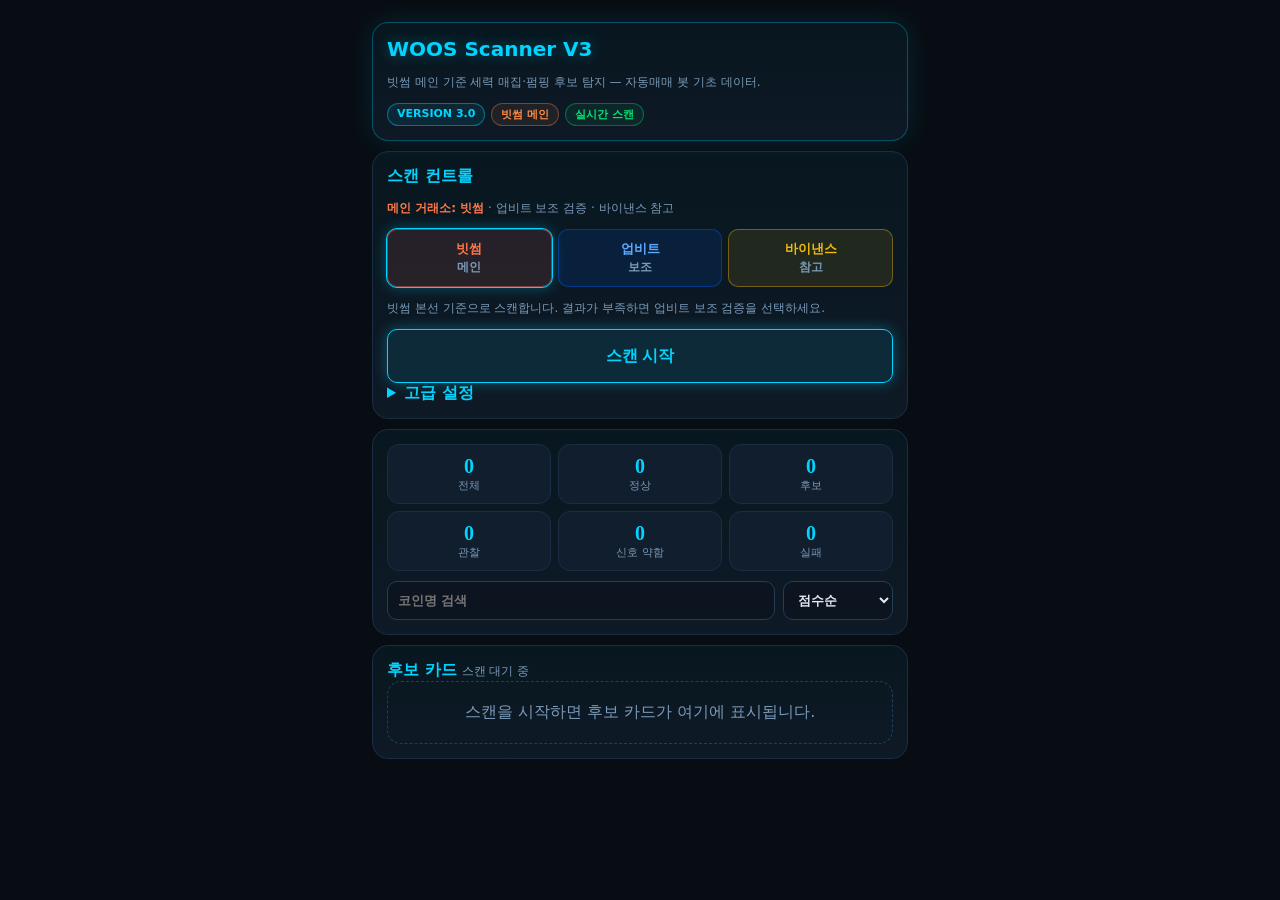
<file: web/ws3-canary-console/index.html>
<!doctype html>
<html lang="ko">
<head>
<meta charset="utf-8">
<meta name="viewport" content="width=device-width,initial-scale=1">
<title>WOOS Scanner V3 — 펌핑 후보 탐지</title>
<style>
:root{
  --bg:#080d13;--card:#0f1a27;--line:#1a2d42;--line2:#243d57;
  --cy:#00d4ff;--g:#00e676;--o:#ff8c42;--r:#ff4560;--y:#ffd600;
  --t:#e2eaf5;--s:#7a9ab8;--m:#3d5a72;
  --gl:0 0 14px rgba(0,212,255,.35);
  --gSP:#FF2D55;--gS:#FF6B35;--gA:#FF9500;--gB:#FFD60A;--gC:#8E8E93
}
*{box-sizing:border-box}
body{margin:0;background:var(--bg);color:var(--t);font-family:'Noto Sans KR',system-ui,sans-serif}
.app{max-width:560px;margin:auto;padding:12px}
.hero,.card{background:linear-gradient(180deg,rgba(0,212,255,.05),rgba(15,26,39,.96));border:1px solid var(--line);border-radius:16px;padding:14px;margin:10px 0}
.hero{border-color:rgba(0,212,255,.3);box-shadow:0 0 26px rgba(0,212,255,.12)}
h1{margin:0;color:var(--cy);font-size:20px;text-shadow:var(--gl)}
.sub,.hint,.stat{font-size:12px;color:var(--s);line-height:1.5}
.badges,.exs,.chips{display:flex;gap:6px;flex-wrap:wrap}
.badge,.chip{border:1px solid var(--line2);border-radius:999px;padding:3px 9px;font-size:11px;font-weight:800;color:var(--s);background:#0c1420}
.cyan{color:var(--cy);border-color:rgba(0,212,255,.42);background:rgba(0,212,255,.08)}
.green{color:var(--g);border-color:rgba(0,230,118,.35);background:rgba(0,230,118,.07)}
.yellow{color:var(--y);border-color:rgba(255,214,0,.35);background:rgba(255,214,0,.06)}
.orange{color:var(--o);border-color:rgba(255,140,66,.35);background:rgba(255,140,66,.08)}
.red{color:var(--r);border-color:rgba(255,69,96,.35);background:rgba(255,69,96,.08)}
.muted{color:var(--m);border-color:var(--line2);background:#0c1420}
.purple{color:#a855f7;border-color:rgba(168,85,247,.4);background:rgba(168,85,247,.08)}
.gSP{color:#fff;border-color:var(--gSP);background:var(--gSP)}
.gS{color:#fff;border-color:var(--gS);background:var(--gS)}
.gA{color:#000;border-color:var(--gA);background:var(--gA)}
.gB{color:#000;border-color:var(--gB);background:var(--gB)}
.gC{color:var(--t);border-color:var(--gC);background:var(--gC)}
button,select,input,textarea{border:1px solid var(--line2);border-radius:10px;background:#0c1420;color:var(--t);padding:10px;font-weight:800}
button{cursor:pointer}
.active{outline:1px solid var(--cy);box-shadow:var(--gl)}
.primary{width:100%;min-height:54px;font-size:16px;color:var(--cy);border-color:var(--cy);background:rgba(0,212,255,.09);box-shadow:var(--gl)}
.ex{flex:1;min-width:94px}
.main{color:#ff7849;border-color:rgba(244,102,90,.45);background:rgba(244,102,90,.12)}
.subex{color:#5da9ff;border-color:rgba(0,95,255,.4);background:rgba(0,95,255,.12)}
.ref{color:#f0b90b;border-color:rgba(240,185,11,.4);background:rgba(240,185,11,.1)}
textarea{width:100%;min-height:96px}
.grid{display:grid;grid-template-columns:repeat(3,1fr);gap:7px}
.box{background:#111e2e;border:1px solid var(--line);border-radius:12px;padding:10px;text-align:center}
.num{font:800 20px ui-monospace;color:var(--cy)}
.lbl{font-size:11px;color:var(--s)}
.tools{display:grid;grid-template-columns:1fr 110px;gap:8px;margin-top:10px}
.result{border:1px solid var(--line);border-left:4px solid var(--cy);border-radius:15px;background:linear-gradient(180deg,rgba(0,212,255,.04),var(--card));overflow:hidden;margin:10px 0}
.result.gSP{border-left-color:var(--gSP);box-shadow:0 0 18px rgba(255,45,85,.25)}
.result.gS{border-left-color:var(--gS);box-shadow:0 0 18px rgba(255,107,53,.25)}
.result.gA{border-left-color:var(--gA);box-shadow:0 0 14px rgba(255,149,0,.18)}
.result.gB{border-left-color:var(--gB)}
.result.gC{border-left-color:var(--gC)}
.rh{display:flex;align-items:center;gap:8px;padding:12px 12px 6px;flex-wrap:wrap}
.dot{width:8px;height:8px;border-radius:99px;background:var(--cy);box-shadow:var(--gl);flex-shrink:0}
.coin{font:800 15px ui-monospace}
.score{margin-left:auto;color:var(--cy);font:800 18px ui-monospace}
.bar{height:5px;background:#0c1420;border-radius:99px;overflow:hidden;margin:4px 12px}
.bar i{display:block;height:100%;background:linear-gradient(90deg,var(--cy),var(--g));box-shadow:var(--gl)}
.meta{display:flex;gap:10px;flex-wrap:wrap;color:var(--m);font:11px ui-monospace;padding:4px 12px 10px}
.open{width:100%;border:0;border-top:1px solid var(--line);border-radius:0;background:#0c1420;color:var(--s)}
.body{display:none;background:#111e2e;border-top:1px solid var(--line);padding:10px 12px}
.result.on .body{display:block}
.sec{border:1px solid var(--line);background:var(--card);border-radius:10px;padding:10px;margin:8px 0}
.sec h3{color:var(--cy);font-size:12px;margin:0 0 6px;font-weight:800}
.sec p,.sec li{font-size:12px;line-height:1.6;margin:0;color:var(--t)}
.sec.pending{border-style:dashed;border-color:var(--line2);background:rgba(15,26,39,.6)}
.sec.pending h3{color:var(--m)}
.sec.pending p{color:var(--m);font-style:italic}
.sec ul{margin:4px 0;padding-left:20px;color:var(--s)}
.sec dl{display:grid;grid-template-columns:auto 1fr;gap:4px 12px;margin:0;font-size:12px}
.sec dt{color:var(--s)}
.sec dd{margin:0;color:var(--t)}
.exit-grid{display:grid;grid-template-columns:repeat(2,1fr);gap:6px;margin-top:4px}
.exit-grid .ex-slot{background:#0c1420;border:1px solid var(--line);border-radius:8px;padding:6px;font-size:11px}
.exit-grid .ex-slot b{color:var(--cy);display:block;margin-bottom:2px}
.empty{border:1px dashed var(--line2);border-radius:14px;padding:20px;text-align:center;color:var(--s)}
@media(max-width:430px){.tools{grid-template-columns:1fr}.ex{min-width:0}}
</style>
</head>
<body>
<div class="app">

<section class="hero">
  <h1>WOOS Scanner V3</h1>
  <p class="sub">빗썸 메인 기준 세력 매집·펌핑 후보 탐지 — 자동매매 봇 기초 데이터.</p>
  <div class="badges">
    <span class="badge cyan">VERSION 3.0</span>
    <span class="badge orange">빗썸 메인</span>
    <span class="badge green">실시간 스캔</span>
  </div>
</section>

<section class="card">
  <b style="color:var(--cy)">스캔 컨트롤</b>
  <p class="sub"><strong style="color:#ff7849">메인 거래소: 빗썸</strong> · 업비트 보조 검증 · 바이낸스 참고</p>
  <div class="exs">
    <button class="ex main active" data-ex="bithumb">빗썸<br><span class="hint">메인</span></button>
    <button class="ex subex" data-ex="upbit">업비트<br><span class="hint">보조</span></button>
    <button class="ex ref" data-ex="binance">바이낸스<br><span class="hint">참고</span></button>
  </div>
  <p id="notice" class="hint">빗썸 본선 기준으로 스캔합니다. 결과가 부족하면 업비트 보조 검증을 선택하세요.</p>
  <button id="scan" class="primary">스캔 시작</button>
  <details>
    <summary style="color:var(--cy);font-weight:800">고급 설정</summary>
    <p><select id="tf">
      <option value="5m">5분봉</option>
      <option value="15m">15분봉</option>
      <option value="1h">1시간봉</option>
    </select></p>
    <p><input id="limit" value="60"></p>
    <p><textarea id="markets"></textarea></p>
  </details>
</section>

<section class="card">
  <div class="grid">
    <div class="box"><div id="nTotal" class="num">0</div><div class="lbl">전체</div></div>
    <div class="box"><div id="nOk" class="num">0</div><div class="lbl">정상</div></div>
    <div class="box"><div id="nCand" class="num">0</div><div class="lbl">후보</div></div>
    <div class="box"><div id="nWatch" class="num">0</div><div class="lbl">관찰</div></div>
    <div class="box"><div id="nLow" class="num">0</div><div class="lbl">신호 약함</div></div>
    <div class="box"><div id="nFail" class="num">0</div><div class="lbl">실패</div></div>
  </div>
  <div class="tools">
    <input id="q" placeholder="코인명 검색">
    <select id="sort">
      <option value="score">점수순</option>
      <option value="latest">최신순</option>
    </select>
  </div>
</section>

<section class="card">
  <b style="color:var(--cy)">후보 카드</b>
  <span id="stat" class="stat">스캔 대기 중</span>
  <div id="results" class="empty">스캔을 시작하면 후보 카드가 여기에 표시됩니다.</div>
</section>

</div>
<script>
(function(){
'use strict';

// ═══════════════════════════════════════════════════════════════════
// WS3 v0.36.0 Phase 1 + 백서 §3.2 Config 정합성 통합
// 백서 §16.2 헤더 8 슬롯 / §16.4 바디 18 섹션 / §16.4.1 selectionReason 4 필드
// 모든 한글 라벨 = WS3_CONFIG.DISPLAY 참조 (백서 §3.2 — Config 중심 / 단일 진실 소스)
// raw·debug·operatorReview·reasonChips 노출 0 / 운영 콘솔 패널 신규 0
// ═══════════════════════════════════════════════════════════════════

var API = 'https://woos-scanner-v3.neosiwon.workers.dev';
var S = { ex: 'bithumb', rows: [], bad: [] };

// 백서 §3.2 — v3-config.WS3_CONFIG 가 window 에 로드되어 있으면 우선 참조
// (현재 production index.html 은 v3 module 미로드 / inline fallback 사용)
var CFG = (typeof window !== 'undefined' && window.WS3_CONFIG) ? window.WS3_CONFIG : null;
var DISPLAY = (CFG && CFG.DISPLAY) ? CFG.DISPLAY : null;

// 한글 매핑 — WS3_CONFIG.DISPLAY 가 있으면 그쪽 우선 / 없으면 inline fallback (v3-config.js L97-115 sync)
function dpick(category, id, fallback){
  if (DISPLAY && DISPLAY[category] && DISPLAY[category][id]) return DISPLAY[category][id];
  return fallback;
}

var P = {
  bithumb: ['BTC_KRW','ETH_KRW','XRP_KRW','SOL_KRW','DOGE_KRW','ADA_KRW','AVAX_KRW','DOT_KRW','LINK_KRW','NEAR_KRW','SEI_KRW','SUI_KRW','APT_KRW','ATOM_KRW','TRX_KRW','BCH_KRW','ETC_KRW','XLM_KRW','HBAR_KRW','MATIC_KRW','ARB_KRW','OP_KRW','STX_KRW','AAVE_KRW','ALGO_KRW','SAND_KRW','MANA_KRW','FLOW_KRW','GRT_KRW','EOS_KRW','FIL_KRW'],
  upbit: ['KRW-BTC','KRW-ETH','KRW-XRP','KRW-SOL','KRW-DOGE','KRW-ADA','KRW-AVAX','KRW-DOT','KRW-LINK','KRW-NEAR','KRW-SEI','KRW-SUI','KRW-APT','KRW-ATOM','KRW-TRX','KRW-BCH','KRW-ETC','KRW-XLM','KRW-HBAR'],
  binance: ['BTCUSDT','ETHUSDT','XRPUSDT','SOLUSDT','DOGEUSDT','ADAUSDT','AVAXUSDT']
};

// ═══════════════════════════════════════════════════════════════════
// 한글 매핑 (백서 §3.2 — WS3_CONFIG.DISPLAY sync / raw enum 노출 0)
// ═══════════════════════════════════════════════════════════════════
// 등급 — v3-config.WS3_DISPLAY.grade 정확 sync + 후보/관찰 의미 추가
var GRADE_LABEL = {
  'S+':'S+급 후보 (지금 즉시)', 'S':'S급 후보 (강력)', 'A':'A급 후보',
  'B':'B급 관찰', 'C':'C급 관찰', 'NONE':'등급없음'
};
var GRADE_CLASS = { 'S+':'gSP','S':'gS','A':'gA','B':'gB','C':'gC','NONE':'muted' };

// 전략 — WS3_DISPLAY.strategyBias 5종 + planType 확장 (v3-strategy-plan.js dynamic)
var STRATEGY_LABEL = {
  'SCALP':['단타','red'], 'SWING':['스윙','cyan'], 'SCALP_SWING':['단타→스윙','orange'],
  'WATCH':['관찰',''], 'AVOID':['회피','muted'],
  'NO_TRADE':['거래 안함','muted'], 'WATCH_ONLY':['관찰만',''],
  'PULLBACK_WAIT':['눌림 대기','cyan'], 'BREAKOUT_READY':['돌파 준비','red'],
  'RECLAIM_READY':['회복 준비','orange'], 'MOMENTUM_FOLLOW':['모멘텀 추종','red'],
  'RISK_OFF':['위험 회피','muted'], 'COOLDOWN_WAIT':['쿨다운','yellow'],
  'EXPIRED_IGNORE':['신호 종료','muted']
};

// 구조 — WS3_DISPLAY.structure 5종 + v3-structure-bucket.js 동적 candidate 확장
var STRUCTURE_LABEL = {
  'BOX_PRESSURE':['박스 압박','red'], 'BOX_BREAKOUT':['박스 돌파','red'],
  'OB_RECLAIM':['OB 회복','cyan'], 'LOW_SWEEP_RECLAIM':['저점 회복','cyan'],
  'MA_RECLAIM':['MA 회복','cyan'],
  'BOX_TOP_PRESSURE':['박스 상단 압박','red'], 'BREAKOUT_PRESSURE_CANDIDATE':['돌파 압박','red'],
  'ABOVE_BOX_CONFIRMED_CANDIDATE':['박스 위 확정','red'], 'BOX_BOTTOM_RISK':['박스 하단 위험','orange'],
  'BREAKDOWN_RISK_CANDIDATE':['하락 위험','orange'], 'BELOW_BOX_CONFIRMED_CANDIDATE':['박스 아래 확정','orange'],
  'LOW_SWEEP_PENDING':['저점 휩쓸기 대기','yellow'], 'LOW_SWEEP_RECLAIM_CANDIDATE':['저점 회복','cyan'],
  'RECLAIM_READY':['회복 준비','cyan'], 'HIGH_SWEEP_REJECT_CANDIDATE':['고점 거부','orange']
};

// 반복 — WS3_DISPLAY.signalPersistence 4종 정확 sync
var PERSISTENCE_LABEL = {
  'single':['단일',''], 'repeat':['반복','yellow'],
  'strong_repeat':['강한 반복','orange'], 'hot_cycle':['핫사이클','red']
};

// 사이클 위상 — v3-signal-cycle.js dynamic
var CYCLE_PHASE_LABEL = {
  'SEED':'시드', 'ACTIVE':'활성', 'COOLING':'쿨다운', 'ENDED':'종료',
  'NEW_CANDIDATE':'신규','PERSISTING':'지속','STRENGTHENING':'강화','WEAKENING':'약화'
};

// 매도전략 A-F — 백서 §13.4 / WS3_DISPLAY.exitStrategy + 한글 의미 추가
var EXIT_LABEL = { A:'구조분할', B:'ATR 트레일링', C:'TP1 본절', D:'무효화', E:'시간제한', F:'거래량소멸' };

// [v0.48.0] 바디 섹션 배선 — enum 한글 매핑 (백서 §13.2/§13.4 / 미매핑→'기타' = 토의4)
// 단계1: 현 worker 응답 구조 표시 / 단계2(A-F·30/30/40 분할 산식) = v0.49+
var ENTRY_TRIGGER_LABEL = { CLOSE_ABOVE_REF_LOW:'기준 저점 종가 돌파', CLOSE_ABOVE_BOX_HIGH:'박스 상단 종가 돌파' };
var ENTRY_TYPE_LABEL    = { RECLAIM_CONFIRM:'회복 확인', BREAKOUT_TRIGGER:'돌파 진입', WATCH:'관찰' };
var EXIT_TYPE_LABEL     = { BOX_TARGET:'박스 상단 목표', NONE:'미설정' };
var ENUM_FALLBACK_LABEL = '기타';
// §11 반복 신호 streak 판정 임계값 (화면 표시용 / 토의3=A index.html 명명 상수 / worker 산식 아님)
var PERSISTENCE_STREAK_REPEAT = 2;

// ─────────────────────────────────────────────────────────────────
// [v0.45.0] P1 분류기 4개 한글 매핑 (백서 §11.1 / §10 / §9.1 / §20.3)
// ─────────────────────────────────────────────────────────────────
var BUY_PRESSURE_LABEL = {
  'BUY_PRESSURE_STRONG':  ['매수세 강',     'red'],
  'BUY_PRESSURE_MEDIUM':  ['매수세 중',     'orange'],
  'BUY_PRESSURE_WEAK':    ['매수세 약',     'yellow'],
  'BUY_PRESSURE_NONE':    ['매수세 없음',   'muted'],
  'BUY_PRESSURE_UNKNOWN': ['매수세 미확인', '']
};
var MARKET_CONTEXT_LABEL = {
  'BTC_UP':         ['BTC 상승',     'red'],
  'BTC_DOWN':       ['BTC 하락',     'muted'],
  'BTC_SIDEWAYS':   ['BTC 횡보',     'yellow'],
  'ALT_STRONG':     ['알트 강세',    'red'],
  'MARKET_NEUTRAL': ['시장 중립',    ''],
  'RISK_OFF':       ['위험 회피',    'orange'],
  'UNKNOWN':        ['시장 미확인',  '']
};
// 백서 §9.1 + §7.1.1 — 5단계 시총 분류
var CAP_LABEL = {
  'EXTREME_LOW_CAP': '극저시총',
  'VERY_LOW_CAP':    '초저시총',
  'LOW_CAP':         '저시총',
  'MID_CAP':         '중형',
  'LARGE_CAP':       '대형',
  'UNKNOWN':         '미분류'
};
// 백서 §20.3 표준 섹터 17종
var SECTOR_LABEL = {
  'L1':'레이어1', 'L2':'레이어2', 'DeFi':'디파이', 'RWA':'RWA',
  'AI':'AI', 'Gaming':'게임', 'Meme':'밈', 'Infra':'인프라',
  'Oracle':'오라클', 'Payment':'결제', 'Exchange':'거래소',
  'Privacy':'프라이버시', 'NFT-Metaverse':'NFT·메타버스',
  'Storage':'스토리지', 'Stablecoin':'스테이블', 'Fan-Social':'팬·소셜',
  'Unknown':'미분류'
};

// ─────────────────────────────────────────────────────────────────
// [백서 §16.4.1] selectionReason 영문 enum → 한글 매핑
// v3-card-view-model.js / v3-score-breakdown.js / v3-structure-bucket.js 의
// reasons.push() 코드명 + dynamic suffix (+25 / +20 등) 모두 한글로 변환
// ─────────────────────────────────────────────────────────────────
var REASON_LABEL = {
  // 구조 (structureBucket)
  'BUCKET_RECLAIM_READY':       '구조: 회복 준비',
  'BUCKET_BREAKOUT_READY':      '구조: 돌파 준비',
  'BUCKET_BOX_PRESSURE':        '구조: 박스 압박',
  'BUCKET_BOX_BREAKOUT':        '구조: 박스 돌파',
  'BUCKET_OB_RECLAIM':          '구조: OB 회복',
  'BUCKET_LOW_SWEEP_RECLAIM':   '구조: 저점 회복',
  'BUCKET_MA_RECLAIM':          '구조: MA 회복',
  'BOX_VALID':                  '박스 구조 적합',
  'BOX_INVALID':                '박스 구조 부적합',
  'PRICE_ZONE_VALID':           '가격 위치 적합',
  'PRICE_ZONE_INVALID':         '가격 위치 부적합',
  'REFERENCE_LOW_VALID':        '기준 저점 확보',
  'REFERENCE_LOW_INVALID':      '기준 저점 미확보',
  'SWEEP_RECLAIM_VALID':        '저점 회복 신호',
  'SWEEP_RECLAIM_INVALID':      '저점 회복 미확정',
  'STRUCTURE_SCORE_HIGH':       '구조 점수 우수',
  'STRUCTURE_SCORE_LOW':        '구조 점수 미흡',
  'BUCKET_BOX_TOP_PRESSURE':    '구조: 박스 상단 압박',
  'BUCKET_BOX_BOTTOM_RISK':     '구조: 박스 하단 위험',
  // 점수 (scoreBreakdown components)
  'CORE_HIGH':                  '코어 점수 우수',
  'STRUCTURE_HIGH':             '구조 점수 우수',
  'VOLUME_HIGH':                '거래량·수급 강세',
  'MOMENTUM_HIGH':              '모멘텀 강세',
  'EXECUTION_HIGH':             '실행 환경 양호',
  'RISK_HIGH':                  '리스크 높음',
  'RISK_PENALTY':               '리스크 페널티 적용',
  // 전략 (strategyBias / planType)
  'STRATEGY_BREAKOUT_READY':    '전략: 돌파 준비',
  'STRATEGY_RECLAIM_READY':     '전략: 회복 준비',
  'STRATEGY_PULLBACK_WAIT':     '전략: 눌림 대기',
  'STRATEGY_MOMENTUM_FOLLOW':   '전략: 모멘텀 추종',
  // 사이클 (signalCycle)
  'CYCLE_NEW_CANDIDATE':        '신규 후보',
  'CYCLE_PERSISTING':           '지속 신호',
  'CYCLE_STRENGTHENING':        '강화 사이클',
  'CYCLE_WEAKENING':            '약화 사이클'
};

// "BOX_VALID+25" 형태의 dynamic suffix 처리
function translateReason(code){
  if (!code || typeof code !== 'string') return null;
  // 분리: 코드명 + 수치 ("+25" / "-15" 등)
  var m = code.match(/^([A-Z_]+)([\+\-]\d+)?$/);
  if (!m) return code;  // 매칭 안 되는 경우 원본 (안전망)
  var base = m[1];
  var suffix = m[2] || '';
  var kr = REASON_LABEL[base];
  if (!kr) return null;  // 알 수 없는 enum = 표시 생략 (raw 노출 0)
  return suffix ? (kr + ' (' + suffix + ')') : kr;
}

// ═══════════════════════════════════════════════════════════════════
// 유틸
// ═══════════════════════════════════════════════════════════════════
function $(x){ return document.getElementById(x); }
function esc(v){
  return String(v==null?'-':v).replace(/[&<>'"]/g, function(c){
    return {'&':'&amp;','<':'&lt;','>':'&gt;','"':'&quot;',"'":'&#39;'}[c];
  });
}
function mkt(m){ m = String(m||''); return m.replace('KRW-','').replace('_KRW','') + (m.indexOf('USDT')>0 ? ' / USDT' : ' / KRW'); }
function tfL(x){ return x==='15m'?'15분봉':x==='1h'?'1시간봉':'5분봉'; }
function exL(x){ x = String(x||S.ex).toLowerCase(); return x==='bithumb'?'빗썸':x==='upbit'?'업비트 보조 검증':'바이낸스 참고'; }
function tm(t){ var d = new Date(t); return t && !isNaN(d.getTime()) ? '감지 시각 ' + String(d.getHours()).padStart(2,'0') + ':' + String(d.getMinutes()).padStart(2,'0') : '감지 시각 대기'; }
function chip(label, klass){ return '<span class="chip ' + (klass||'') + '">' + esc(label) + '</span>'; }
function round1(n){ return (typeof n === 'number' && isFinite(n)) ? Math.round(n*10)/10 : '-'; }

function setM(){
  $('markets').value = (P[S.ex] || []).join('\n');
  $('notice').textContent = S.ex==='bithumb'
    ? '빗썸 본선 기준으로 스캔합니다. 결과가 부족하면 업비트 보조 검증을 선택하세요.'
    : S.ex==='upbit' ? '업비트 보조 검증으로 실행합니다. 본선 기준은 빗썸입니다.'
    : '바이낸스 참고용 스캔입니다. 본선 기준은 빗썸입니다.';
}

// ═══════════════════════════════════════════════════════════════════
// 헤더 chip 빌더 (백서 §16.2 8 슬롯 / alwaysShow 3 + mobileMax 5)
// ═══════════════════════════════════════════════════════════════════
function gradeChip(g){
  var u = String(g||'').toUpperCase().replace(/^P-/, '');  // P-prefix 잔존 안전망
  var k = GRADE_CLASS[u] || 'muted';
  var l = GRADE_LABEL[u] || '등급 대기';
  return '<span class="chip ' + k + '">' + esc(l) + '</span>';
}
function strategyChip(b){
  if(!b || b==='UNKNOWN' || b==='NONE') return '';
  var v = STRATEGY_LABEL[b]; return v ? chip(v[0], v[1]) : '';
}
function structureChip(b){
  if(!b || b==='UNKNOWN' || b==='NO_STRUCTURE' || b==='NO_SIGNAL') return '';
  var v = STRUCTURE_LABEL[b]; return v ? chip(v[0], v[1]) : '';
}
function persistenceChip(p){
  if(!p || p==='single') return '';  // single 은 일반 = chip 생략
  var v = PERSISTENCE_LABEL[p]; return v ? chip(v[0], v[1]) : '';
}
function exchangeChip(){ return chip('빗썸 메인', 'orange'); }

function buildHeaderChips(r){
  var chips = [
    gradeChip(r.grade),
    strategyChip(r.strategyBias),
    structureChip(r.structureBucket),
    persistenceChip(r.signalPersistence),
    (r.isCandidate ? chip('후보','green') : chip('관찰','')),
    exchangeChip()
  ].filter(Boolean);
  return chips.slice(0, 6).join('');  // mobileMax 5~6
}

// ═══════════════════════════════════════════════════════════════════
// 바디 섹션 빌더 (백서 §16.4 18 섹션 / 미구현 = "데이터 수집 중")
// ═══════════════════════════════════════════════════════════════════
function section(num, title, contentHtml){
  if (contentHtml) {
    return '<div class="sec"><h3>' + num + '. ' + title + '</h3>' + contentHtml + '</div>';
  }
  // 미구현 / 데이터 없음 = "데이터 수집 중" (메모리 #27 / 절대 삭제 X)
  return '<div class="sec pending"><h3>' + num + '. ' + title + '</h3><p>데이터 수집 중</p></div>';
}

function renderSec1(r, cvm){
  var g = GRADE_LABEL[String(r.grade||'NONE').toUpperCase().replace(/^P-/, '')] || '등급 대기';
  var s = STRATEGY_LABEL[r.strategyBias] ? STRATEGY_LABEL[r.strategyBias][0] : '판단 대기';
  return '<p>현재: <b style="color:var(--cy)">' + esc(g) + '</b> · 전략 성향: <b style="color:var(--cy)">' + esc(s) + '</b> · 점수: <b style="color:var(--cy)">' + Math.round(r.score||0) + '점</b><br>본선 기준은 빗썸입니다.</p>';
}

function renderSec3(r){
  var sb = r.scoreBreakdown;
  if (!sb) return null;
  // 백서 §6.1 점수 구성 (v3-score-breakdown.components 실제 키)
  var keys = ['core','structure','volume','momentum','execution'];
  var labels = {core:'코어',structure:'구조',volume:'거래량·수급',momentum:'모멘텀',execution:'실행'};
  var rows = keys.map(function(k){
    var v = sb[k];
    var n = (v && typeof v.score === 'number') ? round1(v.score) : (typeof v === 'number' ? round1(v) : '-');
    return '<dt>' + labels[k] + '</dt><dd>' + n + '</dd>';
  }).join('');
  // 리스크 페널티 (별도 top-level 필드)
  if (typeof sb.riskPenalty === 'number' && sb.riskPenalty > 0) {
    rows += '<dt style="color:var(--r)">리스크 페널티</dt><dd style="color:var(--r)">-' + round1(sb.riskPenalty) + '</dd>';
  }
  return '<dl>' + rows + '</dl>';
}

function renderSec35(cvm){
  if (!cvm) return null;
  // 백서 §16.4.1 selectionReason 4 필드 시도 (cardViewModel 에 직접 분리 키 있으면 그쪽 우선)
  var primary  = cvm.primaryReason || (cvm.selectionReason && cvm.selectionReason.primary) || null;
  var technical = cvm.technicalReasons || (cvm.selectionReason && cvm.selectionReason.technical) || null;
  var external = cvm.externalReasons || (cvm.selectionReason && cvm.selectionReason.external) || null;
  var summary  = cvm.summary || (cvm.selectionReason && cvm.selectionReason.summary) || null;
  // 백서 §16.4.1 4 필드가 분리돼 있으면 그대로 표시
  if (primary || (Array.isArray(technical) && technical.length) || (Array.isArray(external) && external.length) || summary) {
    var html = '';
    if (primary)  html += '<p><b style="color:var(--cy)">주요:</b> ' + esc(typeof primary === 'string' ? (translateReason(primary)||primary) : (primary.label || '')) + '</p>';
    if (Array.isArray(technical) && technical.length) {
      var techItems = technical.map(function(t){
        var c = typeof t === 'string' ? t : (t && (t.code || t.label)) || '';
        var kr = translateReason(c);
        return kr ? '<li>' + esc(kr) + '</li>' : '';
      }).filter(Boolean).join('');
      if (techItems) html += '<p><b>기술적 근거:</b></p><ul>' + techItems + '</ul>';
    }
    if (Array.isArray(external) && external.length) {
      var extItems = external.map(function(t){
        var c = typeof t === 'string' ? t : (t && (t.code || t.label)) || '';
        var kr = translateReason(c);
        return kr ? '<li>' + esc(kr) + '</li>' : '';
      }).filter(Boolean).join('');
      if (extItems) html += '<p><b>외부 보조:</b></p><ul>' + extItems + '</ul>';
    }
    if (summary)  html += '<p class="sub">' + esc(summary) + '</p>';
    return html || null;
  }
  // 4 필드 미분리 시 — reasons 배열 단일 list 한글 변환 (현 v3-card-view-model.js 출력 형태)
  var reasons = Array.isArray(cvm.reasons) ? cvm.reasons : [];
  if (!reasons.length) return null;
  var items = reasons.slice(0, 8).map(function(rn){
    var code = (typeof rn === 'string') ? rn : (rn && (rn.code || rn.label || rn.message || rn.reason)) || '';
    var kr = translateReason(code);
    return kr ? '<li>' + esc(kr) + '</li>' : '';  // 알 수 없는 코드 = 표시 생략 (raw 노출 0)
  }).filter(Boolean).join('');
  return items ? '<ul>' + items + '</ul>' : null;
}

function renderSec4(r){
  var sb = STRUCTURE_LABEL[r.structureBucket];
  if (!sb) return null;
  var pz = r.priceZone;
  var zone = pz && pz.zone ? ({TOP_NEAR:'상단 근접',BOTTOM_NEAR:'하단 근접',MIDDLE:'중간',UNKNOWN:'미분류'}[pz.zone] || pz.zone) : null;
  var html = '<p><b>' + esc(sb[0]) + '</b></p>';
  if (zone) html += '<p class="sub">가격 위치: ' + esc(zone) + '</p>';
  return html;
}

function renderSec7(r){
  var s = STRATEGY_LABEL[r.strategyBias];
  if (!s) return null;
  var plan = r.planType && r.planType !== 'NONE' ? r.planType : null;
  var html = '<p><b>' + esc(s[0]) + '</b>';
  if (plan) {
    var planL = {WATCH:'관찰',PULLBACK:'눌림 대기',BREAKOUT:'돌파',RECLAIM:'회복'}[plan] || plan;
    html += ' · 플랜: ' + esc(planL);
  }
  html += '</p>';
  return html;
}

function renderSec8(r){
  // [v0.48.0] entryPlan 단일 진입존 (백서 §13.2 부분 / 30·30·40 분할 = 단계2 v0.49+)
  var ep = r.entryPlan;
  if (!ep || typeof ep !== 'object' || !ep.valid) return null;  // valid=false(WATCH) → '데이터 수집 중'
  var rows = '';
  if (typeof ep.entryZone === 'number')
    rows += '<dt>진입존</dt><dd>' + ep.entryZone.toLocaleString() + ' KRW</dd>';
  if (ep.trigger)
    rows += '<dt>트리거</dt><dd>' + esc(ENTRY_TRIGGER_LABEL[ep.trigger] || ENUM_FALLBACK_LABEL) + '</dd>';
  if (typeof ep.setupInvalidationHint === 'number')
    rows += '<dt>무효화</dt><dd>' + ep.setupInvalidationHint.toLocaleString() + ' KRW</dd>';
  if (typeof ep.referencePrice === 'number')
    rows += '<dt>기준가</dt><dd>' + ep.referencePrice.toLocaleString() + ' KRW</dd>';
  if (ep.type)
    rows += '<dt>유형</dt><dd>' + esc(ENTRY_TYPE_LABEL[ep.type] || ENUM_FALLBACK_LABEL) + '</dd>';  // 토의1=A
  return rows ? '<dl>' + rows + '</dl>' : null;
}

function renderSec9(r){
  // [v0.48.0] exitPlan 단일 target (백서 §13.4 부분 / A-F 6슬롯 산식 = 단계2 v0.49+)
  // EXIT_LABEL(A-F) 상수는 단계2 부활용으로 유지 (토의2=B / 현 renderSec9 는 미사용)
  var xp = r.exitPlan;
  if (!xp || typeof xp !== 'object' || !xp.valid) return null;
  var rows = '';
  if (typeof xp.targetHint === 'number')
    rows += '<dt>목표가</dt><dd>' + xp.targetHint.toLocaleString() + ' KRW</dd>';
  if (typeof xp.invalidationHint === 'number')
    rows += '<dt>손절가</dt><dd>' + xp.invalidationHint.toLocaleString() + ' KRW</dd>';
  if (typeof xp.riskRewardHint === 'number')  // null(68%) → 행 생략 (메모리 #27)
    rows += '<dt>손익비</dt><dd>' + round1(xp.riskRewardHint) + '</dd>';
  if (xp.type)
    rows += '<dt>유형</dt><dd>' + esc(EXIT_TYPE_LABEL[xp.type] || ENUM_FALLBACK_LABEL) + '</dd>';
  return rows ? '<dl>' + rows + '</dl>' : null;
}

// ─────────────────────────────────────────────────────────────────
// [v0.45.0] P1 분류기 4개 — §5/§6/§10/§13 render 함수
// 백서 §11.1 / §10 / §15.3 / §20.1+§9.1+§20.3 + §6.3 (context = 점수 가점 X)
// ─────────────────────────────────────────────────────────────────
function renderSec5(r){
  var bp = r.buyPressureState;
  if (!bp || bp === 'BUY_PRESSURE_UNKNOWN') return null;
  var l = BUY_PRESSURE_LABEL[bp];
  if (!l) return null;
  return '<p><b>' + esc(l[0]) + '</b></p>';
}

function renderSec6(r){
  var mc = r.marketContext;
  if (!mc) return null;
  var state = (typeof mc === 'string') ? mc : (mc.state || 'UNKNOWN');
  if (state === 'UNKNOWN') return null;
  var l = MARKET_CONTEXT_LABEL[state];
  if (!l) return null;
  var detail = '';
  if (mc && typeof mc.changeRate24h === 'number') {
    var sign = mc.changeRate24h >= 0 ? '+' : '';
    detail = '<p class="sub">BTC 24h: ' + sign + round1(mc.changeRate24h) + '%</p>';
  } else if (mc && mc.desc && mc.desc !== '정상') {
    detail = '<p class="sub">' + esc(mc.desc) + '</p>';
  }
  return '<p><b>' + esc(l[0]) + '</b></p>' + detail;
}

function renderSec10(r){
  var sz = r.smartMoneyZone;
  if (!sz || typeof sz.center !== 'number') return null;
  var fmt = function(n){ return n.toLocaleString(); };
  var conf = sz.confidence ? ' · 신뢰도 ' + esc(sz.confidence) : '';
  var html = '<dl>' +
    '<dt>저점 영역</dt><dd>' + fmt(sz.low) + ' KRW</dd>' +
    '<dt>평단 추정</dt><dd>' + fmt(sz.center) + ' KRW</dd>' +
    '<dt>상단 영역</dt><dd>' + fmt(sz.high) + ' KRW' + conf + '</dd>' +
    '</dl>';
  // v0.47.0 — 현재 단계 (백서 §15.3 / label·note 한글 / ratio 숨김 = 토의 2)
  var cp = r.currentPhase;
  if (cp && cp.label) {
    // ratio 노출은 CURRENT_PHASE.DISPLAY.SHOW_RATIO_IN_CARD === true 일 때만 (config 토글 / 기본 false)
    var showRatio = !!(CFG && CFG.CLASSIFIER_THRESHOLDS && CFG.CLASSIFIER_THRESHOLDS.CURRENT_PHASE
      && CFG.CLASSIFIER_THRESHOLDS.CURRENT_PHASE.DISPLAY
      && CFG.CLASSIFIER_THRESHOLDS.CURRENT_PHASE.DISPLAY.SHOW_RATIO_IN_CARD);
    var ratioTxt = (showRatio && typeof cp.ratio === 'number') ? ' (' + cp.ratio + 'x)' : '';
    html += '<p class="current-phase">현재 단계: <b>' + esc(cp.label) + '</b>' + ratioTxt +
            (cp.note ? ' · ' + esc(cp.note) : '') + '</p>';
  }
  return html;
}

function renderSec13(r){
  var m = r.coinMeta;
  if (!m) return '<p class="sub">정보 없음</p>';
  var name = m.koreanName || '-';
  var cap = CAP_LABEL[m.capCategory] || '미분류';
  var sector = SECTOR_LABEL[m.sector] || '미분류';
  // 시총 표시 (조원 / 억원 / 미박제)
  var capDetail;
  if (typeof m.estCapKRW === 'number') {
    capDetail = m.estCapKRW >= 1e12
      ? '시총 약 ' + (m.estCapKRW/1e12).toFixed(1) + '조원'
      : '시총 약 ' + Math.round(m.estCapKRW/1e8) + '억원';
  } else {
    capDetail = '시총 미박제';
  }
  // 거래대금
  var volDetail = '';
  if (typeof m.tradeValue24h === 'number') {
    volDetail = m.tradeValue24h >= 1e8
      ? '거래 ' + Math.round(m.tradeValue24h/1e8) + '억'
      : '거래 ' + Math.round(m.tradeValue24h/1e6) + '백만';
  }
  // 등락률
  var rateDetail = '';
  if (typeof m.changeRate24h === 'number') {
    var sign = m.changeRate24h >= 0 ? '+' : '';
    rateDetail = sign + round1(m.changeRate24h) + '%';
  }
  var line2 = [capDetail, volDetail, rateDetail].filter(Boolean).join(' · ');
  return '<p><b>' + esc(name) + '</b> · ' + esc(cap) + ' · ' + esc(sector) + '</p>' +
         '<p class="sub">' + esc(line2) + '</p>';
}

function renderSec11(r){
  // [v0.48.0] signalPersistence 객체 파생 (백서 §8.3 부분 / SINGLE/REPEAT milestone = 단계2 v0.49+)
  var sp = r.signalPersistence;
  if (!sp || typeof sp !== 'object') return null;
  var state;
  if (sp.active === false)       state = '비활성';
  else if (sp.isStrengthening)   state = '강화 중';
  else if (sp.isWeakening)       state = '약화 중';
  else if (typeof sp.streak === 'number' && sp.streak >= PERSISTENCE_STREAK_REPEAT) state = '반복 ' + sp.streak + '회';
  else                           state = '신규';
  var phase = CYCLE_PHASE_LABEL[r.signalCyclePhase] || '판단 대기';
  return '<p>반복 신호: <b>' + esc(state) + '</b> · 위상: <b>' + esc(phase) + '</b></p>';
}

function renderSec12(cvm){
  // [v0.48.0] cvm.metrics 배열 순회 (백서 §14.1 / labelKo·value 한글 완비 / labelKey 영문 미노출)
  if (!cvm || !Array.isArray(cvm.metrics) || !cvm.metrics.length) return null;
  var fmt = function(m){
    if (m.kind === 'score')   return m.value + '점';
    if (m.kind === 'percent') return m.value + '%';
    if (m.kind === 'count')   return m.value + '봉';
    return m.value;  // enum = 이미 한글 / 기본
  };
  var rows = cvm.metrics.map(function(m){
    if (!m || m.labelKo == null || m.value == null) return '';
    return '<dt>' + esc(m.labelKo) + '</dt><dd>' + esc(String(fmt(m))) + '</dd>';
  }).filter(Boolean).join('');
  return rows ? '<dl>' + rows + '</dl>' : null;
}

function renderSec16(rb){
  if (!rb || !rb.sections || !rb.sections.confluence) return null;
  var c = rb.sections.confluence;
  var label = c.label || c.confluenceLabel || c.level;
  return label ? '<p>외부 보조 confluence: <b>' + esc(label) + '</b></p>' : null;
}

function renderSec17(rb){
  if (!rb || !rb.sections || !rb.sections.evaluation) return null;
  var ev = rb.sections.evaluation;
  var status = ev.status || ev.outcomeStatus;
  if (!status) return '<p class="sub">사후평가 데이터 누적 중</p>';
  var labels = {UNKNOWN:'미정',PENDING:'대기',IN_PROGRESS:'진행 중',COMPLETED:'완료',CLOSED:'종결',INVALID:'무효'};
  return '<p>상태: <b>' + esc(labels[status] || status) + '</b></p>';
}

function renderBody(r){
  var cvm = r.cardViewModel || {};
  var rb  = r.rendererBinding || {};
  return [
    section('1', '핵심 요약',          renderSec1(r, cvm)),
    section('2', '헤더 해석',          null),                       // 미구현
    section('3', '점수 요약',          renderSec3(r)),
    section('3.5', '선별 근거',        renderSec35(cvm)),
    section('4', '구조 판단',          renderSec4(r)),
    section('5', '매수세·수급',        renderSec5(r)),               // P1 분류기 활성
    section('6', '시장 상황',          renderSec6(r)),               // P1 분류기 활성
    section('7', '전략 성향',          renderSec7(r)),
    section('8', '진입 가이드',        renderSec8(r)),
    section('9', '매도전략 A-F',       renderSec9(r)),
    section('10', '세력예상가',        renderSec10(r)),              // P1 분류기 활성
    section('11', '반복 신호',         renderSec11(r)),
    section('12', '지표 상세',         renderSec12(cvm)),
    section('13', '코인 메타',         renderSec13(r)),              // P1 분류기 활성
    section('14', '뉴스',              null),                       // P2
    section('15', '시장 참고',         null),                       // P2
    section('16', '외부 보조',         renderSec16(rb)),
    section('17', '사후평가',          renderSec17(rb)),
    section('18', '고급 상세',         '<p>개발자용 원시값은 기본 화면에 노출되지 않습니다.</p>')
  ].join('');
}

// ═══════════════════════════════════════════════════════════════════
// 카드 렌더
// ═══════════════════════════════════════════════════════════════════
function cardError(r){
  return '<article class="result"><div class="rh"><span class="dot"></span><span class="coin">' + esc(mkt(r.market)) + '</span><span class="chip red" style="margin-left:auto">' + esc(r.code || 'ERROR') + '</span></div><div class="meta"><span>' + esc(r.market) + '</span></div></article>';
}

function card(r){
  if (!r.ok) return cardError(r);
  var g = String(r.grade||'NONE').toUpperCase().replace(/^P-/, '');
  var gradeClass = GRADE_CLASS[g] || 'muted';
  var sc = Math.max(0, Math.min(100, Number(r.score)||0));
  return [
    '<article class="result ' + gradeClass + '">',
      '<div class="rh">',
        '<span class="dot"></span>',
        '<span class="coin">', esc(mkt(r.market)), '</span>',
        '<span class="score">', sc, '점</span>',
      '</div>',
      '<div class="chips" style="padding:0 12px 6px">',
        buildHeaderChips(r),
      '</div>',
      '<div class="bar"><i style="width:', sc, '%"></i></div>',
      '<div class="meta">',
        '<span>', tm(r.latestTime), '</span>',
        '<span>', exL(r.exchange || S.ex), '</span>',
        '<span>', tfL($('tf').value), '</span>',
      '</div>',
      '<button class="open">근거 펼치기 ▾</button>',
      '<div class="body">', renderBody(r), '</div>',
    '</article>'
  ].join('');
}

// ═══════════════════════════════════════════════════════════════════
// 통계 / 렌더 / 스캔
// ═══════════════════════════════════════════════════════════════════
function sum(){
  var r = S.rows, b = S.bad;
  $('nTotal').textContent = r.length + b.length;
  $('nOk').textContent    = r.length;
  $('nFail').textContent  = b.length;
  $('nCand').textContent  = r.filter(function(x){ return x.isCandidate; }).length;
  $('nWatch').textContent = r.filter(function(x){
    var b = String(x.strategyBias||'').toUpperCase();
    return b === 'WATCH' || b === 'WATCH_ONLY';
  }).length;
  $('nLow').textContent   = r.filter(function(x){
    return (Number(x.score)||0) < 40;
  }).length;
}

function render(){
  var q = $('q').value.trim().toUpperCase();
  var r = S.rows.filter(function(x){ return !q || String(x.market||'').toUpperCase().indexOf(q) >= 0; });
  r.sort(function(a, b){ return Number(b.score||0) - Number(a.score||0); });
  $('results').className = r.length ? '' : 'empty';
  $('results').innerHTML = r.length ? r.map(card).join('') : '표시할 후보 카드가 없습니다.';
  sum();
}

function mkts(){
  return $('markets').value.split(/[\n,]+/).map(function(x){ return x.trim(); }).filter(Boolean).slice(0, 50);
}

async function scan(){
  var ms = mkts();
  if (!ms.length) return;
  $('scan').disabled = true;
  $('stat').textContent = '스캔 중...';
  try{
    var res = await fetch(API + '/multi-candidate-dry-run', {
      method: 'POST',
      headers: { 'Content-Type': 'application/json' },
      body: JSON.stringify({
        exchange: S.ex,
        markets: ms,
        timeframe: $('tf').value,
        limit: Number($('limit').value) || 60,
        maxMarkets: 50,
        manualTrigger: true
      })
    });
    var data = await res.json();
    var rows = Array.isArray(data.results) ? data.results : [];
    S.rows = rows.filter(function(x){ return x && x.ok !== false; });
    S.bad  = rows.filter(function(x){ return x && x.ok === false; });
    $('stat').textContent = (data.code || '스캔 완료') + ' · 정상 ' + S.rows.length + ' / 실패 ' + S.bad.length;
    render();
  } catch(e) {
    $('stat').textContent = '네트워크 오류';
  } finally {
    $('scan').disabled = false;
  }
}

// ═══════════════════════════════════════════════════════════════════
// 이벤트 바인딩
// ═══════════════════════════════════════════════════════════════════
document.querySelectorAll('.ex').forEach(function(b){
  b.onclick = function(){
    S.ex = b.dataset.ex;
    document.querySelectorAll('.ex').forEach(function(x){ x.classList.remove('active'); });
    b.classList.add('active');
    setM();
  };
});
$('scan').onclick = scan;
$('q').oninput = render;
document.onclick = function(e){
  var b = e.target.closest && e.target.closest('.open');
  if (!b) return;
  var c = b.closest('.result');
  c.classList.toggle('on');
  b.textContent = c.classList.contains('on') ? '근거 접기 ▴' : '근거 펼치기 ▾';
};
setM();

})();
</script>
</body>
</html>
</file>
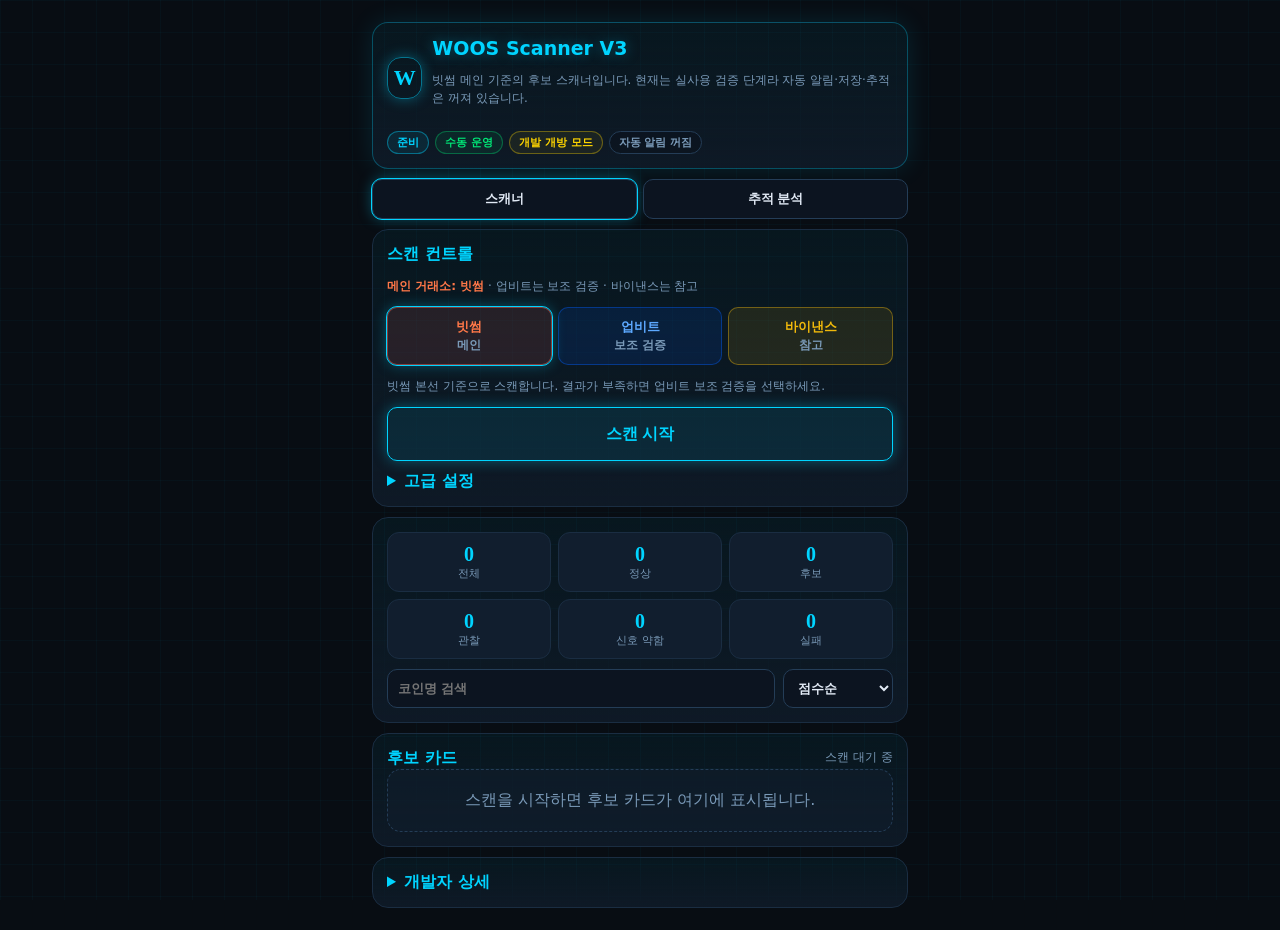
<file: web/ws3-canary-console.html>
<!doctype html><html lang="ko"><head><meta charset="utf-8"><meta name="viewport" content="width=device-width,initial-scale=1"><meta name="robots" content="noindex,nofollow"><title>WOOS Scanner V3</title><style>:root{--bg:#080d13;--b:#0c1420;--c:#0f1a27;--p:#111e2e;--l:#1a2d42;--l2:#243d57;--cy:#00d4ff;--g:#00e676;--o:#ff8c42;--r:#ff4560;--y:#ffd600;--t:#e2eaf5;--s:#7a9ab8;--m:#3d5a72;--gl:0 0 14px rgba(0,212,255,.35)}*{box-sizing:border-box}body{margin:0;background:var(--bg);color:var(--t);font-family:'Noto Sans KR',system-ui,sans-serif}body:before{content:'';position:fixed;inset:0;background-image:linear-gradient(rgba(0,212,255,.03) 1px,transparent 1px),linear-gradient(90deg,rgba(0,212,255,.03) 1px,transparent 1px);background-size:32px 32px;pointer-events:none}.app{position:relative;max-width:560px;margin:auto;padding:12px}.hero,.card{background:linear-gradient(180deg,rgba(0,212,255,.05),rgba(15,26,39,.96));border:1px solid var(--l);border-radius:16px;padding:14px;margin:10px 0}.hero{border-color:rgba(0,212,255,.3);box-shadow:0 0 26px rgba(0,212,255,.12)}.brand{display:flex;gap:10px;align-items:center}.logo{width:42px;height:42px;border:1px solid rgba(0,212,255,.5);border-radius:14px;display:grid;place-items:center;color:var(--cy);font:800 22px ui-monospace;box-shadow:var(--gl)}h1{margin:0;color:var(--cy);font-size:19px;text-shadow:var(--gl)}.sub,.hint,.stat{font-size:12px;color:var(--s);line-height:1.5}.badges,.exs,.chips{display:flex;gap:6px;flex-wrap:wrap}.badge,.chip{border:1px solid var(--l2);border-radius:999px;padding:3px 9px;font-size:11px;font-weight:800;color:var(--s);background:rgba(12,20,32,.8)}.cyan{color:var(--cy);border-color:rgba(0,212,255,.42);background:rgba(0,212,255,.08)}.green{color:var(--g);border-color:rgba(0,230,118,.35);background:rgba(0,230,118,.07)}.yellow{color:var(--y);border-color:rgba(255,214,0,.35);background:rgba(255,214,0,.06)}.orange{color:var(--o);border-color:rgba(255,140,66,.35);background:rgba(255,140,66,.08)}.red{color:var(--r);border-color:rgba(255,69,96,.35);background:rgba(255,69,96,.08)}button,select,input,textarea{border:1px solid var(--l2);border-radius:10px;background:var(--b);color:var(--t);padding:10px;font-weight:800}button{cursor:pointer}.tab{flex:1}.active{outline:1px solid var(--cy);box-shadow:var(--gl)}.primary{width:100%;min-height:54px;font-size:16px;color:var(--cy);border-color:var(--cy);background:rgba(0,212,255,.09);box-shadow:var(--gl)}.ex{flex:1;min-width:94px}.main{color:#ff7849;border-color:rgba(244,102,90,.45);background:rgba(244,102,90,.12)}.subex{color:#5da9ff;border-color:rgba(0,95,255,.4);background:rgba(0,95,255,.12)}.ref{color:#f0b90b;border-color:rgba(240,185,11,.4);background:rgba(240,185,11,.1)}textarea{width:100%;min-height:96px;font-family:ui-monospace}label{font-size:11px;color:var(--s)}details{margin-top:10px}summary{color:var(--cy);font-weight:800;cursor:pointer}.grid{display:grid;grid-template-columns:repeat(3,1fr);gap:7px}.box{background:var(--p);border:1px solid var(--l);border-radius:12px;padding:10px;text-align:center}.num{font:800 20px ui-monospace;color:var(--cy)}.lbl{font-size:11px;color:var(--s)}.tools{display:grid;grid-template-columns:1fr 110px;gap:8px;margin-top:10px}.result{border:1px solid var(--l);border-left:4px solid var(--cy);border-radius:15px;background:linear-gradient(180deg,rgba(0,212,255,.04),var(--c));overflow:hidden;margin:10px 0}.result.a{border-left-color:var(--r)}.result.b{border-left-color:var(--o)}.result.s{border-left-color:#ff7ad9}.result.sp{border-left-color:#ffd233}.result.c{border-left-color:var(--m)}.rh{display:flex;align-items:center;gap:8px;padding:12px 12px 6px}.dot{width:8px;height:8px;border-radius:99px;background:var(--cy);box-shadow:var(--gl)}.coin{font:800 15px ui-monospace}.score{margin-left:auto;color:var(--cy);font:800 18px ui-monospace}.bar{height:5px;background:var(--b);border-radius:99px;overflow:hidden;margin:4px 12px}.bar i{display:block;height:100%;background:linear-gradient(90deg,var(--cy),var(--g));box-shadow:var(--gl)}.meta{display:flex;gap:10px;flex-wrap:wrap;color:var(--m);font:11px ui-monospace;padding:4px 12px 10px}.open{width:100%;border:0;border-top:1px solid var(--l);border-radius:0;background:var(--b);color:var(--s)}.body{display:none;background:var(--p);border-top:1px solid var(--l);padding:10px 12px}.result.on .body{display:block}.sec{border:1px solid var(--l);background:var(--c);border-radius:10px;padding:10px;margin:8px 0}.sec h3{color:var(--cy);font-size:12px;margin:0 0 6px}.sec p{font-size:12px;line-height:1.6;margin:0}.dim{color:var(--m)}.cols{display:grid;grid-template-columns:1fr 1fr;gap:8px}.list{margin:4px 0 0;padding-left:18px;font-size:12px}.ok{color:var(--g)}.bad{color:var(--r)}.empty{border:1px dashed var(--l2);border-radius:14px;padding:20px;text-align:center;color:var(--s);background:rgba(17,30,46,.6)}@media(max-width:430px){.app{padding:10px}.tools,.cols{grid-template-columns:1fr}.ex{min-width:0}.score{font-size:16px}}</style></head><body><div class="app"><section class="hero"><div class="brand"><div class="logo">W</div><div><h1>WOOS Scanner V3</h1><p class="sub">빗썸 메인 기준의 후보 스캐너입니다. 현재는 실사용 검증 단계라 자동 알림·저장·추적은 꺼져 있습니다.</p></div></div><div class="badges" style="margin-top:12px"><span class="badge cyan">준비</span><span class="badge green">수동 운영</span><span class="badge yellow">개발 개방 모드</span><span class="badge">자동 알림 꺼짐</span></div></section><div class="badges"><button class="tab active">스캐너</button><button class="tab" disabled>추적 분석</button></div><section class="card"><b style="color:var(--cy)">스캔 컨트롤</b><p class="sub"><strong style="color:#ff7849">메인 거래소: 빗썸</strong> · 업비트는 보조 검증 · 바이낸스는 참고</p><div class="exs"><button class="ex main active" data-ex="bithumb">빗썸<br><span class="hint">메인</span></button><button class="ex subex" data-ex="upbit">업비트<br><span class="hint">보조 검증</span></button><button class="ex ref" data-ex="binance">바이낸스<br><span class="hint">참고</span></button></div><p id="notice" class="hint">빗썸 본선 기준으로 스캔합니다. 결과가 부족하면 업비트 보조 검증을 선택하세요.</p><button id="scan" class="primary">스캔 시작</button><details><summary>고급 설정</summary><p><label>기준봉</label><select id="tf"><option value="5m">5분봉</option><option value="15m">15분봉</option><option value="1h">1시간봉</option></select></p><p><label>캔들 수</label><input id="limit" value="60"></p><p><label>스캔 마켓</label><textarea id="markets"></textarea></p></details></section><section class="card"><div class="grid"><div class="box"><div id="nTotal" class="num">0</div><div class="lbl">전체</div></div><div class="box"><div id="nOk" class="num">0</div><div class="lbl">정상</div></div><div class="box"><div id="nCand" class="num">0</div><div class="lbl">후보</div></div><div class="box"><div id="nWatch" class="num">0</div><div class="lbl">관찰</div></div><div class="box"><div id="nLow" class="num">0</div><div class="lbl">신호 약함</div></div><div class="box"><div id="nFail" class="num">0</div><div class="lbl">실패</div></div></div><div class="tools"><input id="q" placeholder="코인명 검색"><select id="sort"><option value="score">점수순</option><option value="latest">최신순</option><option value="candidate">후보순</option></select></div></section><section class="card"><div style="display:flex;justify-content:space-between;gap:8px"><b style="color:var(--cy)">후보 카드</b><span id="stat" class="stat">스캔 대기 중</span></div><div id="results" class="empty">스캔을 시작하면 후보 카드가 여기에 표시됩니다.</div></section><details class="card"><summary>개발자 상세</summary><p class="hint">기본 화면에서는 개발자용 원시값을 숨깁니다. 공개 배포 전 보안 강화와 서버측 토큰 관리는 별도 단계에서 처리합니다.</p></details></div><script>(function(){'use strict';var API='https://ws3-telegram-canary.neosiwon.workers.dev',S={ex:'bithumb',rows:[],bad:[]};var P={bithumb:['BTC_KRW','ETH_KRW','XRP_KRW','SOL_KRW','DOGE_KRW','ADA_KRW','AVAX_KRW','DOT_KRW','LINK_KRW','NEAR_KRW','SEI_KRW','SUI_KRW','APT_KRW','ATOM_KRW','TRX_KRW','BCH_KRW','ETC_KRW','XLM_KRW','HBAR_KRW','MATIC_KRW','ARB_KRW','OP_KRW','STX_KRW','AAVE_KRW','ALGO_KRW','SAND_KRW','MANA_KRW','FLOW_KRW','GRT_KRW','EOS_KRW','FIL_KRW'],upbit:['KRW-BTC','KRW-ETH','KRW-XRP','KRW-SOL','KRW-DOGE','KRW-ADA','KRW-AVAX','KRW-DOT','KRW-LINK','KRW-NEAR','KRW-SEI','KRW-SUI','KRW-APT','KRW-ATOM','KRW-TRX','KRW-BCH','KRW-ETC','KRW-XLM','KRW-HBAR','KRW-ARB','KRW-OP','KRW-STX','KRW-AAVE','KRW-ALGO','KRW-SAND','KRW-MANA','KRW-FLOW','KRW-GRT','KRW-EOS','KRW-FIL','KRW-ICX','KRW-ANKR'],binance:['BTCUSDT','ETHUSDT','XRPUSDT','SOLUSDT','DOGEUSDT','ADAUSDT','AVAXUSDT','DOTUSDT','LINKUSDT','NEARUSDT','SEIUSDT','SUIUSDT','APTUSDT','ATOMUSDT','TRXUSDT','BCHUSDT']};var CM={LOW_VOLUME:['거래량 부족','orange'],VOLUME_SURGE:['거래량 증가','green'],HIGH_CLOSE_POSITION:['종가 상단','cyan'],UPPER_WICK_RISK:['윗꼬리 리스크','red'],WIDE_RANGE_RISK:['변동폭 주의','orange'],SHORT_MOMENTUM:['단기 모멘텀','green'],POSITIVE_CHANGE:['상승 전환','green']};function $(x){return document.getElementById(x)}function esc(v){return String(v==null?'-':v).replace(/[&<>"']/g,function(c){return{'&':'&amp;','<':'&lt;','>':'&gt;','"':'&quot;',"'":'&#39;'}[c]})}function setM(){$('markets').value=(P[S.ex]||[]).join('\n');$('notice').textContent=S.ex==='bithumb'?'빗썸 본선 기준으로 스캔합니다. 결과가 부족하면 업비트 보조 검증을 선택하세요.':S.ex==='upbit'?'현재 업비트 보조 검증으로 실행합니다. 본선 기준은 빗썸입니다.':'바이낸스 참고용 스캔입니다. 본선 기준은 빗썸입니다.'}function exL(x){x=String(x||S.ex).toLowerCase();return x==='bithumb'?'빗썸':x==='upbit'?'업비트 보조 검증':x==='binance'?'바이낸스 참고':'거래소 확인'}function tfL(x){return x==='1m'?'1분봉':x==='15m'?'15분봉':x==='1h'?'1시간봉':'5분봉'}function mkt(m){m=String(m||'');if(m.indexOf('KRW-')===0)return m.replace('KRW-','')+' / KRW';if(m.indexOf('_KRW')>0)return m.replace('_KRW',' / KRW');if(m.endsWith('USDT'))return m.replace('USDT',' / USDT');return m}function grade(g){var s=String(g||'').toUpperCase(),b=s.indexOf('-')>=0?s.split('-').pop():s;if(b==='S+')return['S+ 관찰','sp'];if(b==='S')return['S급 관찰','s'];if(b==='A')return['A급 관찰','a'];if(b==='B')return['B급 관찰','b'];if(b==='C')return['C급 관찰','c'];return['등급 대기','c']}function rev(v){v=String(v||'');if(v==='HOT_REVIEW')return['우선 검토','red'];if(v==='WATCH_REVIEW'||v==='WATCH')return['관찰 필요','orange'];if(v==='LOW_SIGNAL')return['신호 약함',''];return['관찰 대기','']}function tm(t){var d=new Date(t);if(!t||isNaN(d.getTime()))return'감지 시각 대기';return'감지 시각 '+String(d.getHours()).padStart(2,'0')+':'+String(d.getMinutes()).padStart(2,'0')}function n(v,d){v=Number(v);return isFinite(v)?v.toFixed(d==null?2:d):'-'}function ch(l,k){return'<span class="chip '+(k||'')+'">'+esc(l)+'</span>'}function chips(a,max){a=Array.isArray(a)?a:[];return a.slice(0,max||4).map(function(x){var m=CM[String(x)]||['기타 근거',''];return ch(m[0],m[1])}).join('')}function split(a){var g=[],b=[];(Array.isArray(a)?a:[]).forEach(function(x){var m=CM[String(x)];if(!m)return;if(m[1]==='green'||m[1]==='cyan')g.push(m[0]);if(m[1]==='red'||m[1]==='orange')b.push(m[0])});return{g:g,b:b}}function brief(r){var a=Array.isArray(r.reasonChips)?r.reasonChips:[];if(a.indexOf('VOLUME_SURGE')>=0&&a.indexOf('HIGH_CLOSE_POSITION')>=0)return'거래량 증가와 종가 상단 신호가 함께 확인되어 관찰 가치가 있습니다. 다만 본선 기준은 빗썸이므로 추가 확인이 필요합니다.';if(a.indexOf('LOW_VOLUME')>=0)return'일부 가격 반응은 있으나 거래량이 부족해 신호 강도는 제한적입니다. 현재는 정식 후보보다 관찰 구간에 가깝습니다.';if(a.indexOf('UPPER_WICK_RISK')>=0)return'윗꼬리 리스크가 확인되어 추격보다 구조 재확인이 필요한 상태입니다.';return'현재 데이터만으로는 강한 후보로 단정하기 어렵습니다. 구조와 수급을 추가로 확인하는 관찰 구간입니다.'}function body(r,g,rv){var sp=split(r.reasonChips),good=sp.g.length?sp.g.map(function(x){return'<li class="ok">'+esc(x)+'</li>'}).join(''):'<li class="dim">강점 데이터 수집 중</li>',bad=sp.b.length?sp.b.map(function(x){return'<li class="bad">'+esc(x)+'</li>'}).join(''):'<li class="dim">주요 약점 데이터 수집 중</li>',cand=r.isCandidate?'후보 조건 충족':'정식 후보 아님 · 운영자 확인 필요';var ss=[['1. 핵심 요약','현재: '+g[0]+' · 상태: '+rv[0]+' · 점수: '+esc(r.score||0)+'점<br>거래소: '+exL(r.exchange)+' · 기준봉: '+tfL(r.timeframe)+'<br><span class="dim">본선 기준은 빗썸입니다.</span>'],['2. 카드헤더 상세 해석','현재 점수와 신호를 기준으로 운영자 확인이 필요한 카드입니다. 원시 상태값은 사용자 화면에 직접 노출하지 않습니다.'],['3. 점수 요약','총점 '+esc(r.score||0)+'점 · '+g[0]+' · '+cand],['3.5. 선별 근거','<b>종합 브리핑</b><br>'+brief(r)],['4. 구조 판단','종가 위치: '+n(r.closePosition,3)+' · 변화율: '+n(r.changePct,3)+'%<br><span class="dim">박스·저점·회복 구조는 후속 구조 엔진에서 보강합니다.</span>'],['5. 수급 / 거래량 판단','거래량 배수: '+n(r.volRatio,3)+' · 거래량 가속: '+n(r.volAccel,3)+'<div class="cols"><div><b>강점</b><ul class="list">'+good+'</ul></div><div><b>약점</b><ul class="list">'+bad+'</ul></div></div>'],['6. 시장상황 / BTC 상태','<span class="dim">데이터 수집 중</span>'],['7. 전략 성향','<span class="dim">계산 대기</span>'],['8. 관찰 가이드','현재는 운영자 확인용 관찰 정보입니다. 빗썸 본선 기준에서 구조와 수급을 재확인합니다.'],['9. 전략 A-F','세부 계산은 후속 단계에서 연결합니다.'],['10. 세력예상가','<span class="dim">거래량 집중 구간과 박스 중심값 수집 중</span>'],['11. 반복신호 / 신호 히스토리','<span class="dim">반복신호 엔진 후속 단계</span>'],['12. 지표 상세','최근 종가: '+esc(r.lastClose||'-')+' · '+tm(r.latestTime)],['13. 코인 메타 / 시총 / 섹터','<span class="dim">데이터 수집 중</span>'],['14. 뉴스','<span class="dim">후속 단계</span>'],['15. 시장 참고','<span class="dim">후속 단계</span>'],['16. 외부 보조확인','<span class="dim">후속 단계</span>'],['17. 사후평가 진행','<span class="dim">저장과 추적은 아직 꺼져 있습니다.</span>'],['18. 고급 상세 / 원본 보기','<span class="dim">개발자용 원시값은 기본 화면에 노출하지 않습니다.</span>']];return ss.map(function(s){return'<div class="sec"><h3>'+s[0]+'</h3><p>'+s[1]+'</p></div>'}).join('')}function card(r){var g=grade(r.grade),rv=rev(r.operatorReviewLevel||r.operatorReview),ek=String(r.exchange||S.ex).toLowerCase(),ex=ek==='bithumb'?ch('빗썸 메인','orange'):ek==='upbit'?ch('업비트 보조','cyan'):ch('바이낸스 참고','yellow'),cand=r.isCandidate?ch('후보 조건 충족','green'):ch('운영자 확인 필요','orange'),sc=Math.max(0,Math.min(100,Number(r.score)||0));return'<article class="result '+g[1]+'"><div class="rh"><span class="dot"></span><span class="coin">'+esc(mkt(r.market))+'</span><span class="score">'+sc+'점</span></div><div class="chips">'+ch(g[0],g[1]==='b'?'orange':g[1]==='c'?'':'red')+ch(rv[0],rv[1])+cand+ex+chips(r.reasonChips,4)+'</div><div class="bar"><i style="width:'+sc+'%"></i></div><div class="meta"><span>'+tm(r.latestTime)+'</span><span>'+exL(r.exchange)+'</span><span>'+tfL(r.timeframe)+'</span></div><button class="open">근거 펼치기 ▾</button><div class="body">'+body(r,g,rv)+'</div></article>'}function sum(rows,bad){$('nTotal').textContent=rows.length+bad.length;$('nOk').textContent=rows.length;$('nFail').textContent=bad.length;$('nCand').textContent=rows.filter(function(r){return r.isCandidate}).length;$('nWatch').textContent=rows.filter(function(r){return String(r.operatorReviewLevel||'').indexOf('WATCH')>=0}).length;$('nLow').textContent=rows.filter(function(r){return String(r.operatorReviewLevel||'')==='LOW_SIGNAL'}).length}function render(){var q=$('q').value.trim().toUpperCase(),list=S.rows.filter(function(r){return!q||String(r.market||'').toUpperCase().indexOf(q)>=0}),sort=$('sort').value;list.sort(function(a,b){if(sort==='latest')return new Date(b.latestTime||0)-new Date(a.latestTime||0);if(sort==='candidate')return(b.isCandidate?1:0)-(a.isCandidate?1:0)||(Number(b.score||0)-Number(a.score||0));return Number(b.score||0)-Number(a.score||0)});$('results').className=list.length?'':'empty';$('results').innerHTML=list.length?list.map(card).join(''):'표시할 후보 카드가 없습니다.';sum(S.rows,S.bad)}function mkts(){return $('markets').value.split(/[\n,]+/).map(function(x){return x.trim()}).filter(Boolean).slice(0,50)}async function post(path,body){var res=await fetch(API+path,{method:'POST',headers:{'Content-Type':'application/json'},body:JSON.stringify(body)}),txt=await res.text();try{return JSON.parse(txt)}catch(e){return{ok:false,code:'응답 해석 실패'}}}async function scan(){var ms=mkts();if(!ms.length){$('stat').textContent='스캔 마켓이 없습니다.';return}$('scan').disabled=true;$('stat').textContent='스캔 중...';try{var data=await post('/multi-candidate-dry-run',{exchange:S.ex,markets:ms,timeframe:$('tf').value,limit:Number($('limit').value)||60,maxMarkets:50,manualTrigger:true}),rows=Array.isArray(data.results)?data.results:[];S.rows=rows.filter(function(r){return r&&r.ok!==false});S.bad=rows.filter(function(r){return r&&r.ok===false});$('stat').textContent=(data.code||'스캔 완료')+' · 정상 '+S.rows.length+' / 실패 '+S.bad.length;render()}catch(e){$('stat').textContent='네트워크 오류'}finally{$('scan').disabled=false}}document.querySelectorAll('.ex').forEach(function(b){b.onclick=function(){S.ex=b.dataset.ex;document.querySelectorAll('.ex').forEach(function(x){x.classList.remove('active')});b.classList.add('active');setM()}});$('scan').onclick=scan;$('q').oninput=render;$('sort').onchange=render;document.onclick=function(e){var b=e.target.closest('.open');if(!b)return;var c=b.closest('.result');c.classList.toggle('on');b.textContent=c.classList.contains('on')?'근거 접기 ▴':'근거 펼치기 ▾'};setM()})();</script></body></html>
</file>
